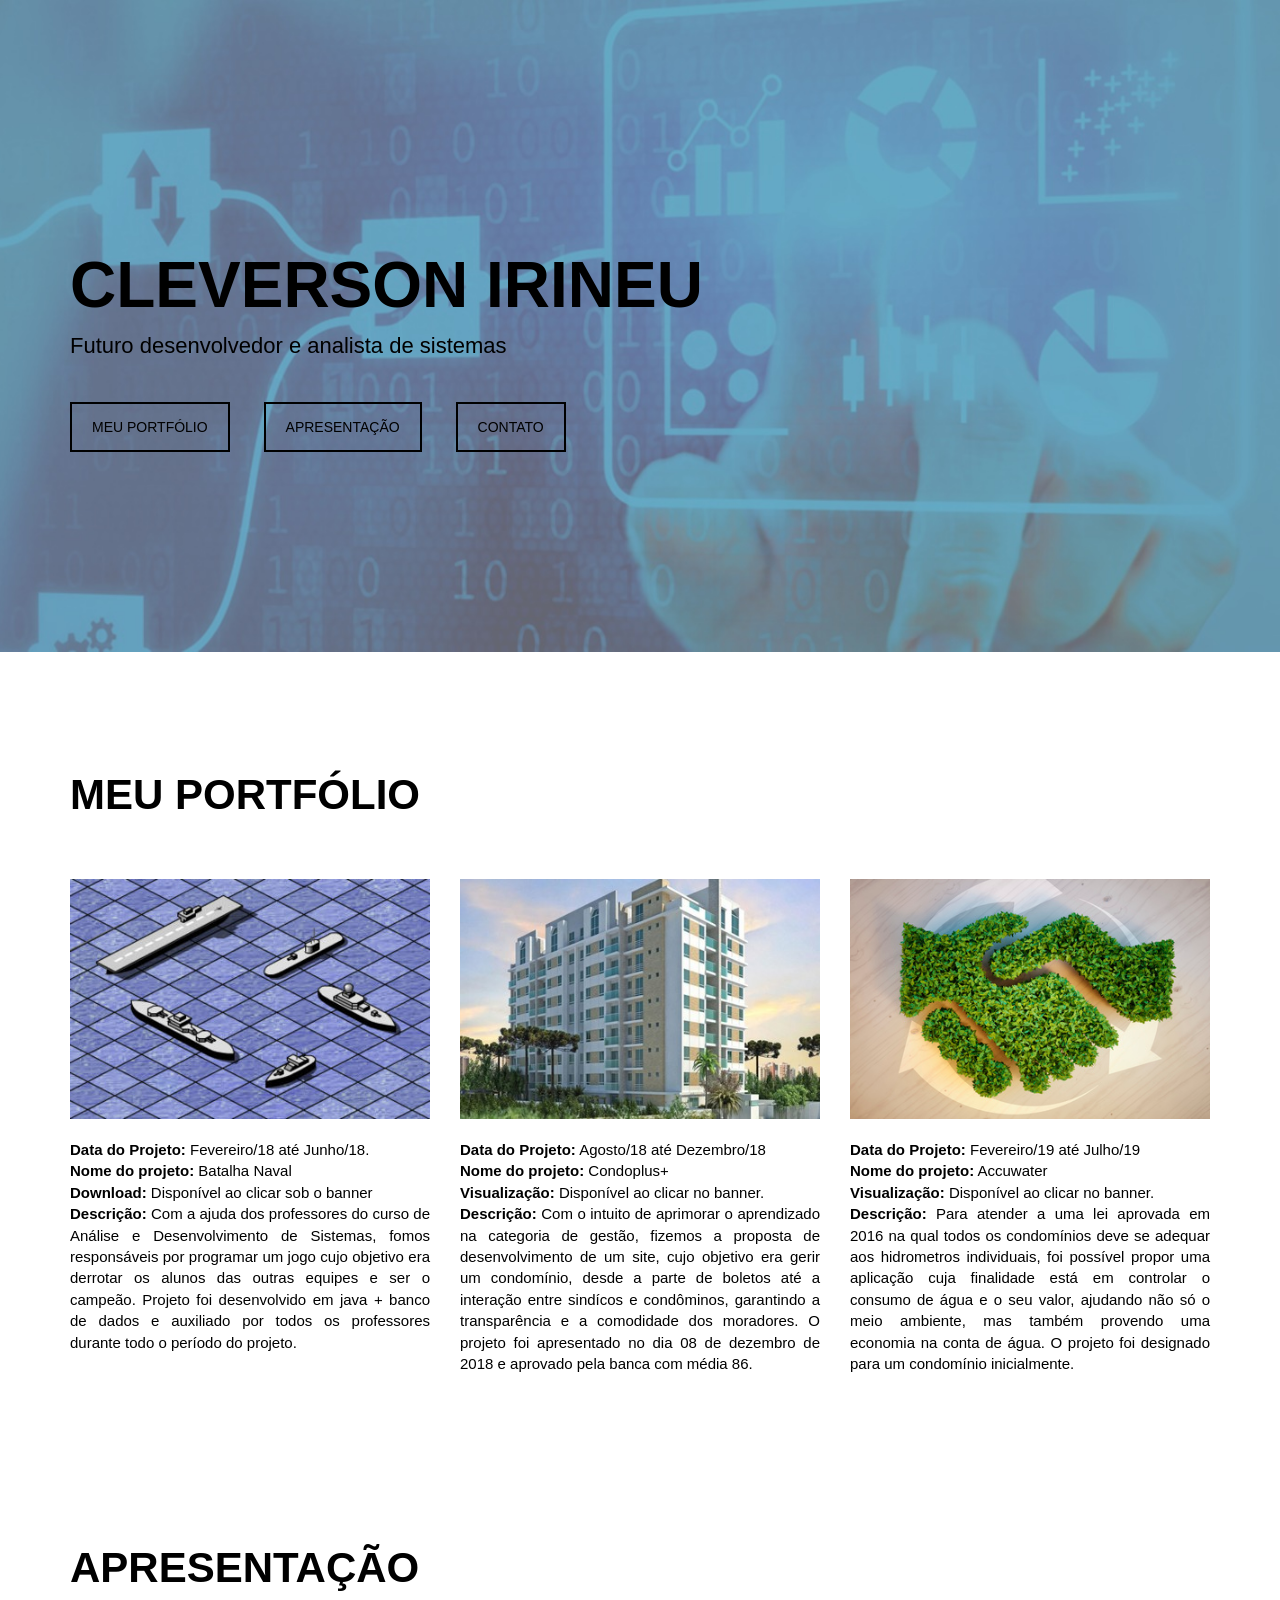
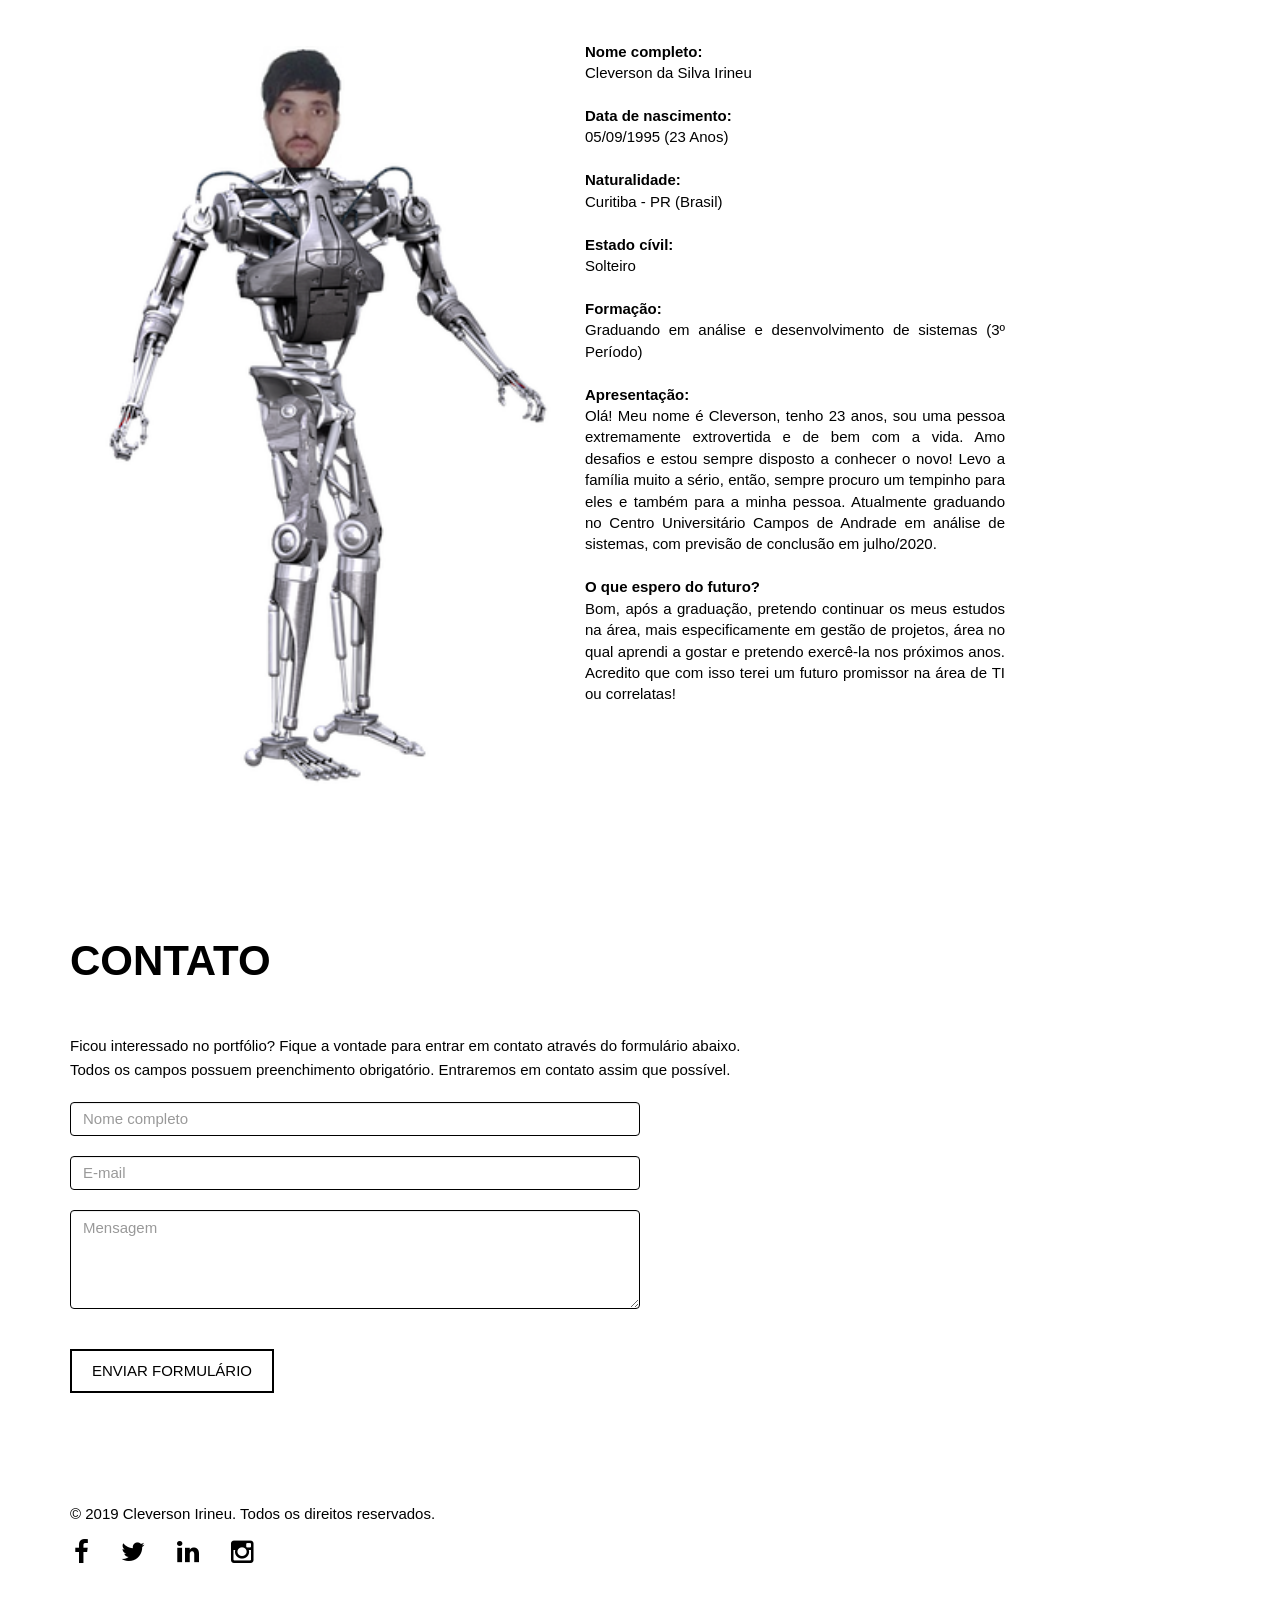
<file: index.html>
<!DOCTYPE html>
<html lang="pt-BR">
<head>
    <meta charset="utf-8">
    <title>Portfólio - Cleverson Irineu</title>

    <!-- Fontes e estilos incorporados do Bootstrap -->
    <link rel="stylesheet" type="text/css"  href="css/bootstrap.css">
    <link rel="stylesheet" type="text/css" href="fonts/font-awesome/css/font-awesome.css">

    <!-- Estilos do site -->
    <link rel="stylesheet" type="text/css"  href="css/estilos.css">
</head>
<body>
    
<!-------- Início da página (Cabeçalho) -------->
<header id="header">
    <div class="intro">
        <div class="container">
            <div class="row">
                <div class="col-xs-12 col-md-8">
                    <div class="intro-text">
                    <h1>Cleverson Irineu</h1>
                    <p>Futuro desenvolvedor e analista de sistemas</p>
                    <a href="#portfolio" class="btn btn-custom btn-lg page-scroll">Meu Portfólio</a>
                    <a href="#apresentacao" class="btn btn-custom btn-lg page-scroll">Apresentação</a>
                    <a href="#contato" class="btn btn-custom btn-lg page-scroll">Contato</a>
                    </div>
                </div>
            </div>
        </div>
    </div>
</header>
<!-------- Fim do cabeçalho -------->
    
<!-------- Início do conteúdo do portfólio (parte do título) -------->
<div id="portfolio">
  <div class="container">
    <div class="section-title"><h2>MEU PORTFÓLIO</h2></div>
        <div class="row">
            <div class="portfolio-items">
                
                <!-- Início dos itens do portfólio (primeiro item) -->
                <div class="col-sm-6 col-md-4 lorem">
                    <div class="portfolio-item">
                        <div class="hover-bg"> 
                            <a href="documento/batalha-naval/codigo-fonte_batalha-naval_Rev22062018-2027.rar" title="Para efetuar o download, click sob a imagem.">
                                <div class="hover-text">
                                    <div class="overlay-caption">
                                        <div class="overlay-content">
                                        <h4>Batalha Naval</h4>
                                        </div>
                                    </div>
                                </div>
                                <img src="img/batalha-naval.jpg" class="img-responsive" alt="Batalha Naval"></a> 
                        </div>
                        <br>
                        <p align="justify"><strong>Data do Projeto:</strong> Fevereiro/18 até Junho/18.<br /><strong>Nome do projeto:</strong> Batalha Naval<br /><strong>Download:</strong> Disponível ao clicar sob o banner<br /><strong>Descrição:</strong> Com a ajuda dos professores do curso de Análise e Desenvolvimento de Sistemas, fomos responsáveis por programar um jogo cujo objetivo era derrotar os alunos das outras equipes e ser o campeão. Projeto foi desenvolvido em java + banco de dados e auxiliado por todos os professores durante todo o período do projeto.</p>
                    </div>
                </div>
          
                <!-- Início dos itens do portfólio (segundo item) -->
                <div class="col-sm-6 col-md-4 adipiscing">
                    <div class="portfolio-item">
                        <div class="hover-bg"> 
                            <a href="documento/condoplus/projeto-final_correcao-07122018.pdf" title="Visualização disponível ao clicar no banner.">
                                <div class="hover-text">
                                    <div class="overlay-caption">
                                        <div class="overlay-content">
                                        <h4>Condoplus+</h4>
                                        </div>
                                    </div>
                                </div>
                                <img src="img/condominio.jpg" class="img-responsive" alt="Condoplus+"> </a> 
                        </div>
                        <br>
                        <p align="justify"><strong>Data do Projeto:</strong> Agosto/18 até Dezembro/18<br /><strong>Nome do projeto:</strong> Condoplus+<br /><strong>Visualização:</strong> Disponível ao clicar no banner.<br /><strong>Descrição:</strong> Com o intuito de aprimorar o aprendizado na categoria de gestão, fizemos a proposta de desenvolvimento de um site, cujo objetivo era gerir um condomínio, desde a parte de boletos até a interação entre sindícos e condôminos, garantindo a transparência  e a comodidade dos moradores. O projeto foi apresentado no dia 08 de dezembro de 2018 e aprovado pela banca com média 86.</p>
                    </div>
                </div>
          
                <!-- Início dos itens do portfólio (terceiro item) -->
                <div class="col-sm-6 col-md-4 lorem">
                    <div class="portfolio-item">
                        <div class="hover-bg"> 
                            <a href="documento/accuwater/accuwater-final.pdf" title="Visualização disponível ao clicar no banner.">
                                <div class="hover-text">
                                    <div class="overlay-caption">
                                        <div class="overlay-content">
                                        <h4>Accuwater</h4>
                                        </div>
                                    </div>
                                </div>
                                <img src="img/sustentatibilidade.jpg" class="img-responsive" alt="Accuwater"> </a> 
                        </div>
                        <br>
                        <p align="justify"><strong>Data do Projeto:</strong> Fevereiro/19 até Julho/19<br /><strong>Nome do projeto:</strong> Accuwater<br /><strong>Visualização:</strong> Disponível ao clicar no banner.<br /><strong>Descrição:</strong> Para atender a uma lei aprovada em 2016 na qual todos os condomínios deve se adequar aos hidrometros individuais, foi possível propor uma aplicação cuja finalidade está em controlar o consumo de água e o seu valor, ajudando não só o meio ambiente, mas também provendo uma economia na conta de água. O projeto foi designado para um condomínio inicialmente.</p>
                    </div>
                </div>
            </div>
        </div>
    </div>
</div>
<!-------- Fim do conteúdo do portfólio -------->

<!-------- Início do conteúdo da apresentação pessoal -------->
<div id="apresentacao">
    <div class="container">
        <div class="section-title"><h2>Apresentação</h2></div>
            <div class="col-md-10">
                    <img src="img/apresentacao.png" class="img-responsive pull-left" alt="Sobre o autor">
                    <p align="justify"><strong>Nome completo:</strong><br />Cleverson da Silva Irineu<br><br><strong>Data de nascimento:</strong><br />05/09/1995 (23 Anos)<br><br><strong>Naturalidade:</strong><br />Curitiba - PR (Brasil)<br><br><strong>Estado cívil:</strong><br />Solteiro<br><br><strong>Formação:</strong><br />Graduando em análise e desenvolvimento de sistemas (3º Período)<br><br><strong>Apresentação:</strong><br />Olá! Meu nome é Cleverson, tenho 23 anos, sou uma pessoa extremamente extrovertida e de bem com a vida. Amo desafios e estou sempre disposto a conhecer o novo! Levo a família muito a sério, então, sempre procuro um tempinho para eles e também para a minha pessoa. Atualmente graduando no Centro Universitário Campos de Andrade em análise de sistemas, com previsão de conclusão em julho/2020.<br><br><strong>O que espero do futuro?</strong><br />Bom, após a graduação, pretendo continuar os meus estudos na área, mais especificamente em gestão de projetos, área no qual aprendi a gostar e pretendo exercê-la nos próximos anos. Acredito que com isso terei um futuro promissor na área de TI ou correlatas!</p>
             </div>
    </div>
</div>
<!-------- Fim do conteúdo da apresentação pessoal -------->
        
<!-------- Início do formulário de contato -------->
<div id="contato">
    <div class="container">
        <div class="section-title"><h2>Contato</h2></div>
        <p>Ficou interessado no portfólio? Fique a vontade para entrar em contato através do formulário abaixo.<br />Todos os campos possuem preenchimento obrigatório. Entraremos em contato assim que possível.</p>
            <div class="col-md-6">
                <div class="row"> 
                    <form name="sentMessage" id="contatoForm" novalidate>
                    <div class="form-group">
                    <input type="text" id="nome" class="form-control" placeholder="Nome completo" required="required">
                    <p class="help-block text-danger"></p>
                    </div>
                    <div class="form-group">
                    <input type="email" id="email" class="form-control" placeholder="E-mail" required="required">
                    <p class="help-block text-danger"></p>
                    </div>
                    <div class="form-group">
                    <textarea name="mensagem" id="mensagem" class="form-control" rows="4" placeholder="Mensagem" required="required"></textarea>
                    <p class="help-block text-danger"></p>
                    </div>
                    <div id="success"></div>
                    <button type="submit" class="btn btn-default btn-lg">ENVIAR FORMULÁRIO</button>
                    </form>
                </div>
            </div>
    </div>
</div>
<!-------- Fim do formulário de contato -------->
    
<!-------- Início do rodapé -------->
<div id="footer">
    <div class="container">
    <p>&copy; 2019 Cleverson Irineu. Todos os direitos reservados.</p>
        <div class="social">
            <ul>
                <li><a href="https://facebook.com/clevinhoirineu2"><i class="fa fa-facebook"></i></a></li>
                <li><a href="https://twitter.com/clevinhoirineu"><i class="fa fa-twitter"></i></a></li>
                <li><a href="https://linkedin.com/in/cleverson-irineu-2a0886132"><i class="fa fa-linkedin"></i></a></li>
                <li><a href="https://instragram.com/clevinhoirineu"><i class="fa fa-instagram"></i></a></li>
            </ul>
        </div>
    </div>
</div>
<!-------- Fim do rodapé -------->
    
<!-------- Parte destinada a lincagem do JavaScript -------->
<script type="text/javascript" src="js/jquery.1.11.1.js"></script> 
<script type="text/javascript" src="js/bootstrap.js"></script> 
<script type="text/javascript" src="js/jquery.isotope.js"></script> 
<script type="text/javascript" src="js/jqBootstrapValidation.js"></script> 
<script type="text/javascript" src="js/contato.js"></script> 
<script type="text/javascript" src="js/main.js"></script>
<!-------- Fim da lincagem JavaScript -------->

</body>
</html>
</file>
<file: css/estilos.css>
body, html {
	font-family: 'Montserrat', sans-serif;
	text-rendering: optimizeLegibility;
	color: black;
	font-weight: 400;
	width: 100%;
	height: 100%;
}

header .intro-text {
	padding-top: 250px;
	padding-bottom: 200px;
}

.intro {
	display: table;
	width: 100%;
	padding: 0;
	margin-bottom: 80px;
	background: url(../img/intro-bg.jpg) no-repeat right top;
	background-color: darkgray;
	background-size: cover;
	-o-background-size: cover;
}

.intro p {
	color: black;
	margin: 10px 0 20px 0;
	font-size: 22px;
}

#portfolio {
	padding: 40px 0 100px 0;
}

.portfolio-item {
	margin: 10px 0;
}

.portfolio-item .hover-bg {
	overflow: hidden;
	position: relative;
}

#apresentacao {
	padding: 60px 0 60px 0;
	background: #fff;
}

#apresentacao img {
	width: 470px;
	margin: 5px 30px 10px 0;
}

#contato {
	padding: 60px 0 60px 0;
	background: white;
}

#contato p {
	color: black;
	margin-bottom: 20px;
	line-height: 24px;
}

#contato .text-danger {
	color: red;
	text-align: left;
}

#contato .form-control {
	display: block;
	width: 100%;
	padding: 6px 12px;
	font-size: 15px;
	font-weight: 400;
	line-height: 1.42857143;
	color: black;
	background-color: white;
	border: 1px solid black;
}

#contato .form-control:focus {
	border-color: black;
	outline: 0;
	box-shadow: transparent;
}

#contato .btn-default {
	font-weight: 400;
	color: black;
	background-color: transparent;
	border: 2px solid black;
	padding: 10px 20px;
	margin: 0;
	font-size: 15px;
	border-radius: 0;
	margin-top: 20px;
	text-transform: uppercase;
	transition: all 0.3s;
}

#contato .btn-default:hover, .btn-default:focus, .btn-default.focus, .btn-default:active, .btn-default.active {
	background-color: black;
	color: darkgray;
}

#footer {
	background: white;
	padding: 50px 0 20px 0;
}

#footer .social {
	margin-top: 5px;
}

#footer .social ul li {
	display: inline-block;
	margin-right: 20px;
}

#footer .social i.fa {
	font-size: 26px;
	padding: 4px;
	color: black;
	transition: all 0.3s;
}

#footer .social i.fa:hover {
	color: dimgray;
}

h1 {
	color: black;
	font-size: 64px;
	font-weight: 800;
	margin-top: 0;
	text-transform: uppercase;
	margin-bottom: 10px;
}

h2 {
	margin: 0 0 20px 0;
	font-weight: 700;
	font-size: 42px;
	color: black;
	text-transform: uppercase;
}

h4 {
	font-size: 14px;
	letter-spacing: 1px;
	margin-bottom: 20px;
	text-transform: uppercase;
}

p {
	font-family: 'Roboto', sans-serif;
	font-size: 15px;
	font-weight: 400;
	color: black;
}

a {
	color: black;
}

a:hover, a:focus {
	text-decoration: none;
	color: black;
}

ul, ol {
	list-style: none;
    padding: 0;
}

.btn:active, .btn.active {
	background-image: none;
	outline: 0;
	box-shadow: none;
}

a:focus, .btn:focus, .btn:active:focus, .btn.active:focus, .btn.focus, .btn:active.focus, .btn.active.focus {
	outline: none;
	outline-offset: none;
}

.section-title {
	margin-bottom: 50px;
}

.btn-custom {
	font-family: 'Montserrat', sans-serif;
	text-transform: uppercase;
	color: black;
	background-color: transparent;
	border: 2px solid black;
	padding: 14px 20px;
	margin: 0;
	font-size: 14px;
	border-radius: 0;
	margin-top: 20px;
	margin-right: 30px;
	transition: all 0.5s;
}

.btn-custom:hover, .btn-custom:focus, .btn-custom.focus, .btn-custom:active, .btn-custom.active {
	color: darkgray;
	background-color: black;
}

.categories {
	margin-bottom: 80px;
}

ul.cat li {
	display: inline-block;
}

ol.type li {
	display: inline-block;
	margin-right: 20px;
}

ol.type li a {
	font-family: 'Montserrat', sans-serif;
	color: black;
	font-size: 14px;
	padding: 10px 20px;
	border: 2px solid black;
	border-radius: 0;
	text-transform: uppercase;
}

ol.type li a.active {
	background: black;
	color: darkgray;
}

ol.type li a:hover {
	background: black;
	color: darkgray;
}

.hover-bg .hover-text {
	position: absolute;
	text-align: center;
	margin: 0 auto;
	color: black;
	background: rgba(255, 255, 255, 0.75);
	height: 100%;
	width: 100%;
	opacity: 0;
	transition: all 0.5s;
}

.hover-bg .hover-text .overlay-caption {
	display: table;
	height: 100%;
	width: 100%;
}

.hover-bg .hover-text .overlay-caption .overlay-content {
	display: table-cell;
	vertical-align: middle;
}

.hover-bg:hover .hover-text {
	opacity: 2;
}
</file>
